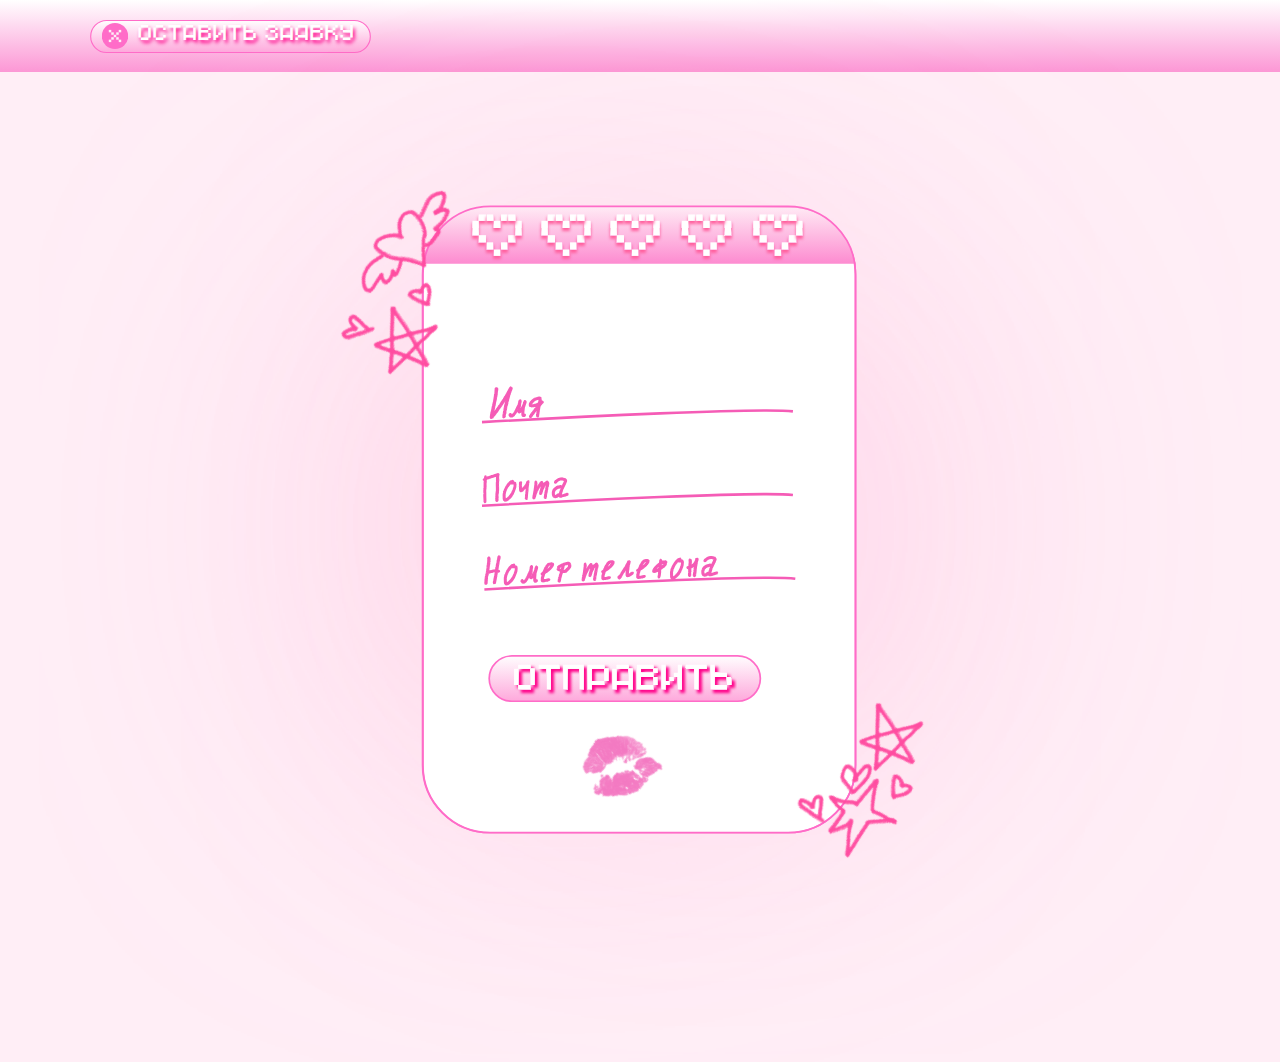
<file: zayavka.html>
<!DOCTYPE html>
<html lang="en" dir="ltr">
  <head>
    <meta charset="utf-8">
    <title>Завтра бросишь</title>
    <link rel="stylesheet" href="stylesheets/style.css">
    <style media="screen">
      body {
        background-color: #FFEEF6;
      }
    </style>
  </head>
  <body>
    <div class="topnews">
      <div class="newsback">
        <div class="sotrudnrectangle"></div>
        <a href="glavnaya.html">
          <div class="krest"></div>
        </a>
        <div class="newstxt">
          <p>ОСТАВИТЬ ЗАЯВКУ</p>
        </div>
      </div>
    </div>
    <div class="zayavka1"></div>
  </body>
</html>
</file>
<file: stylesheets/style.css>
@import "reset.css";
@import "content.css";
@import "layout.css";
@import "font.css";
@import "responsiveglavnaya.css";
@import "responsiveabout.css";
@import "responsiveshop.css";
@import "responsiveprakt.css";
@import "responsivezayavka.css";
@import "responsivekontact.css";
@import "responsivesotrudn.css";
</file>
